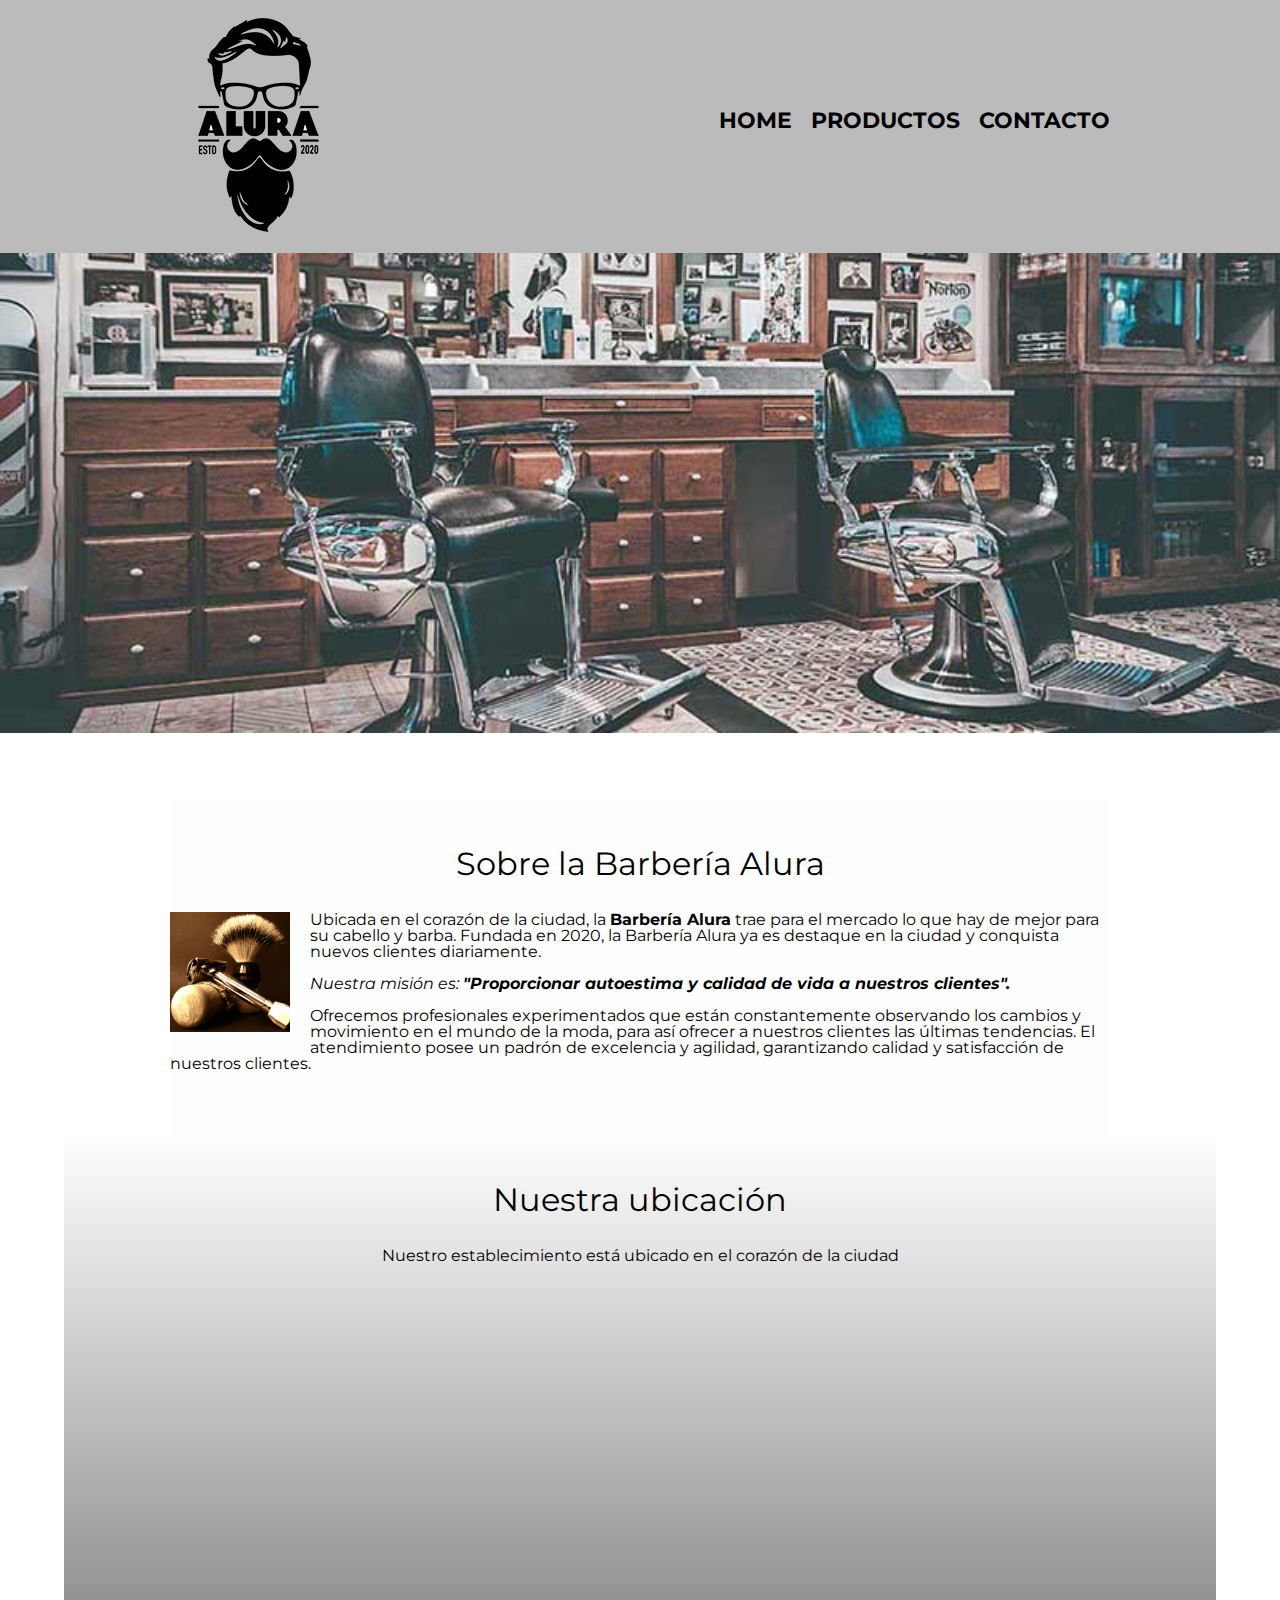
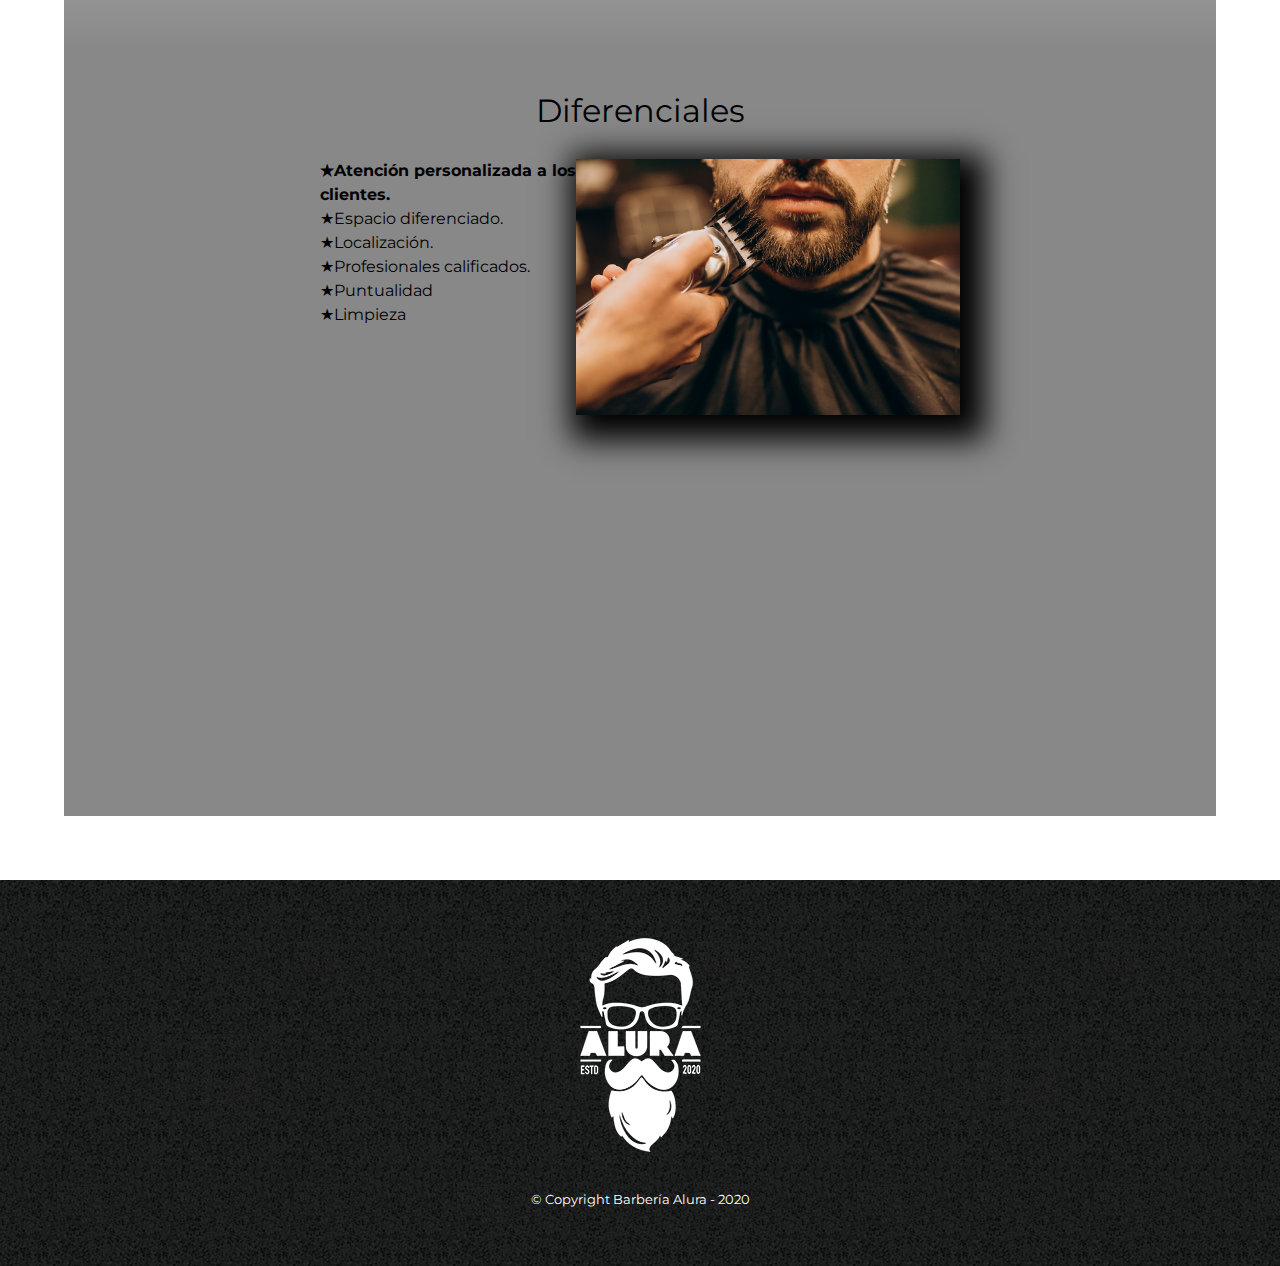
<file: index.html>
<!DOCTYPE html>

<html lang="es">
    <head>

        <meta charset="UTF-8">
        <meta name="viewport" content="width=device-width">
        <title>Barbería Alura</title>
        <link rel="stylesheet" href="reset.css">
        <link rel="stylesheet" href="style.css">
        <link rel="preconnect" href="https://fonts.googleapis.com">
        <link rel="preconnect" href="https://fonts.gstatic.com" crossorigin>
        <link href="https://fonts.googleapis.com/css2?family=Montserrat:ital,wght@0,100..900;1,100..900&display=swap" rel="stylesheet">

    </head>
    <body>

        <header>
            <div class="caja">
                <h1><img src="imagenes/logo.png"></h1>
                <nav>
                    <ul>
                        <li><a href="index.html">Home</a></li>
                        <li><a href="Productos.html">Productos</a></li>
                        <li><a href="Contacto.html">Contacto</a></li>
                    </ul>
                </nav>
            </div>    
        </header>   

        <img class="barberia" src="img/banner.jpg">
        <main>
                <section class="principal">

                    <h2 class="titulo-principal">Sobre la Barbería Alura</h2>
                    <img class="utensilios" src="img/utensilios[1].jpg" alt="utensilios de un barbero">
    
                    <p>Ubicada en el corazón de la ciudad, la <strong>Barbería Alura</strong> trae para el mercado lo que hay de mejor para su cabello y barba. Fundada en 2020, la Barbería Alura ya es destaque en la ciudad y conquista nuevos clientes diariamente. </p>
    
                    <p id= "Mision"><em> Nuestra misión es: <strong> "Proporcionar autoestima y calidad de vida a nuestros clientes". </em></strong></p>
    
                    <p>Ofrecemos profesionales experimentados que están constantemente observando los cambios y movimiento en el mundo de la moda, para así ofrecer a nuestros clientes las últimas tendencias. El atendimiento posee un padrón de excelencia y agilidad, garantizando calidad y satisfacción de nuestros clientes. 
                    </p>

                </section>

                <section class="mapa">
                    <h4 class="titulo-principal">Nuestra ubicación</h4>
                    <p>Nuestro establecimiento está ubicado en el corazón de la ciudad</p>
                    <div class="mapa-contenido">
                        <iframe src="https://www.google.com/maps/embed?pb=!1m18!1m12!1m3!1d29251.26382181558!2d-46.65523747085148!3d-23.58969706263172!2m3!1f0!2f0!3f0!3m2!1i1024!2i768!4f13.1!3m3!1m2!1s0x94ce5bd9bb943bf5%3A0x6f642995c970f0fe!2scaelum%20alura!5e0!3m2!1ses-419!2scl!4v1709138956808!5m2!1ses-419!2scl" width="100%" height="300" style="border:0;" allowfullscreen="" loading="lazy" referrerpolicy="no-referrer-when-downgrade"></iframe>
                    </div>
                    

                </section>
    
                <section class="diferenciales">
                    <h3 class="titulo-principal">Diferenciales</h3>
                    <div class="contenido-diferenciales">
                        <ul class="lista-diferenciales">
                            <li class="items">Atención personalizada a los clientes.</li>
                            <li class="items">Espacio diferenciado.</li>
                            <li class="items">Localización.</li>
                            <li class="items">Profesionales calificados.</li>
                            <li class="items">Puntualidad</li>
                            <li class="items">Limpieza</li>
                        </ul><img src="Diferenciales/Diferenciales.jpeg" class="imagen-diferenciales">
                    </div>
                    <div class="video">
                        <iframe width="100%" height="315" src="https://www.youtube.com/embed/wcVVXUV0YUY?si=dnn6-um3yzaOadD4" title="YouTube video player" frameborder="0" allow="accelerometer; autoplay; clipboard-write; encrypted-media; gyroscope; picture-in-picture; web-share" allowfullscreen></iframe>
                    </div>

                </section>

        </main>

            
        <footer>
            <img src="imagenes/logo-blanco.png" alt="logo pie barbería Alura" id="logoPie">
            <p class="copyright">&copy Copyright Barbería Alura - 2020</p>
        </footer>

    </body>

</html>
</file>
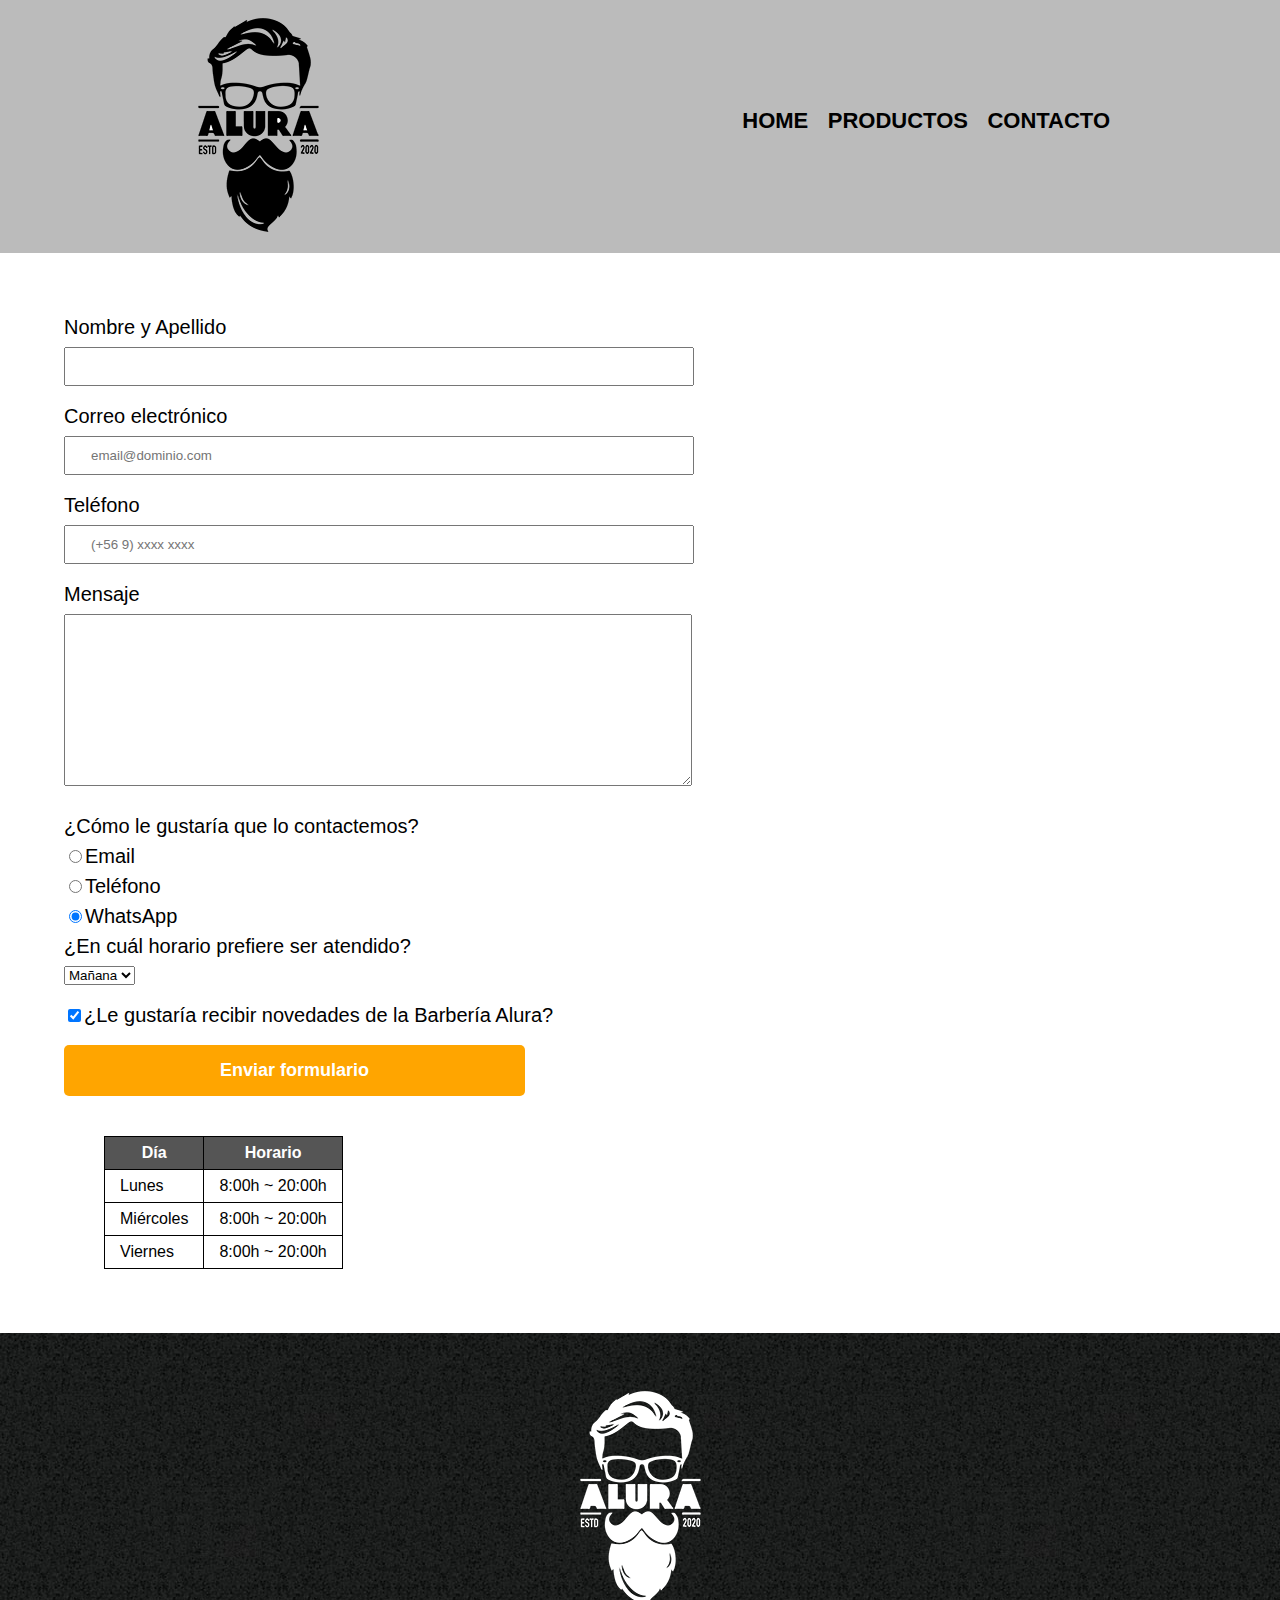
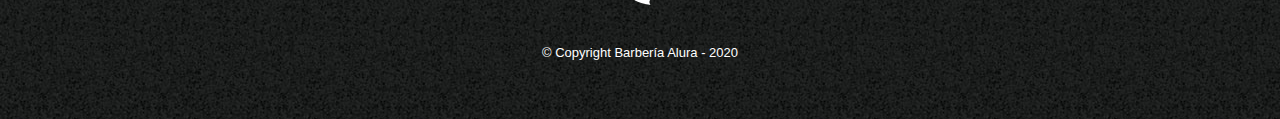
<file: Contacto.html>
<!DOCTYPE html>

<html>

    <head>
        <meta charset="utf-8">
        <title>Contacto - Barbería Alura</title>
        <link rel="stylesheet" href="reset.css">
        <link rel="stylesheet" href="style.css">

    </head>

    <body>
        <header>
            <div class="caja">
                <h1><img src="imagenes/logo.png" alt="logo barbería Alura"></h1>
                <nav>
                    <ul>
                        <li><a href="index.html">Home</a></li>
                        <li><a href="Productos.html">Productos</a></li>
                        <li><a href="Contacto.html">Contacto</a></li>
                    </ul>
                </nav>
            </div>    
        </header>
        <main>
            <form>
                <label for="nombreyapellido">Nombre y Apellido</label>
                <input type="text" id="nombreyapellido" class="input-padron" required>
                
                <label for="correoelectronico">Correo electrónico</label>
                <input type="email" id="correoelectronico" class="input-padron" required placeholder="email@dominio.com">

                <label for="telefono">Teléfono</label>
                <input type="tel" id="telefono" class="input-padron" required placeholder="(+56 9) xxxx xxxx">

                <label for="mensaje">Mensaje</label>
                <textarea cols="70" rows="10" class="input-padron"></textarea>

                <fieldset>
                    <legend class="preguntaContacto">¿Cómo le gustaría que lo contactemos?</legend>

                    <label for="radio-email"><input type="radio" name="contacto" value="email" id="radio-email">Email</label>
                    

                    <label for="radio-telefono"><input type="radio" name="contacto" value="telefono" id="radio-telefono">Teléfono</label>
                    
                    <label for="radio-whatsapp"><input type="radio" name="contacto" value="whatsapp" id="radio-whatsapp" checked>WhatsApp</label>
                </fieldset>

                <fieldset>
                    <legend>¿En cuál horario prefiere ser atendido?</legend>
                    <select>
                        <option>Mañana</option>
                        <option>Tarde</option>
                        <option>Noche</option>
                    </select>
                </fieldset>

                <label class="checkbox"><input type="checkbox" checked>¿Le gustaría recibir novedades de la Barbería Alura?</label>

                <input type="submit" value="Enviar formulario" class="enviar">

            </form>
            <table>
                <thead>
                    <tr>
                        <th>Día</th>
                        <th>Horario</th>
                    </tr>
                </thead>

                    <tbody>
                    <tr>
                        <td>Lunes</td>
                        <td>8:00h ~ 20:00h</td>
                    </tr>
                    <tr>
                        <td>Miércoles</td>
                        <td>8:00h ~ 20:00h</td>
                    </tr>
                    <tr>
                        <td>Viernes</td>
                        <td>8:00h ~ 20:00h</td>
                    </tr>
                </tbody>
            </table>
        </main>
        <footer>
            <img src="imagenes/logo-blanco.png" alt="logo pie barbería Alura" id="logoPie">
            <p class="copyright">&copy Copyright Barbería Alura - 2020</p>
        </footer>
      </body>
  
  </html>
</file>
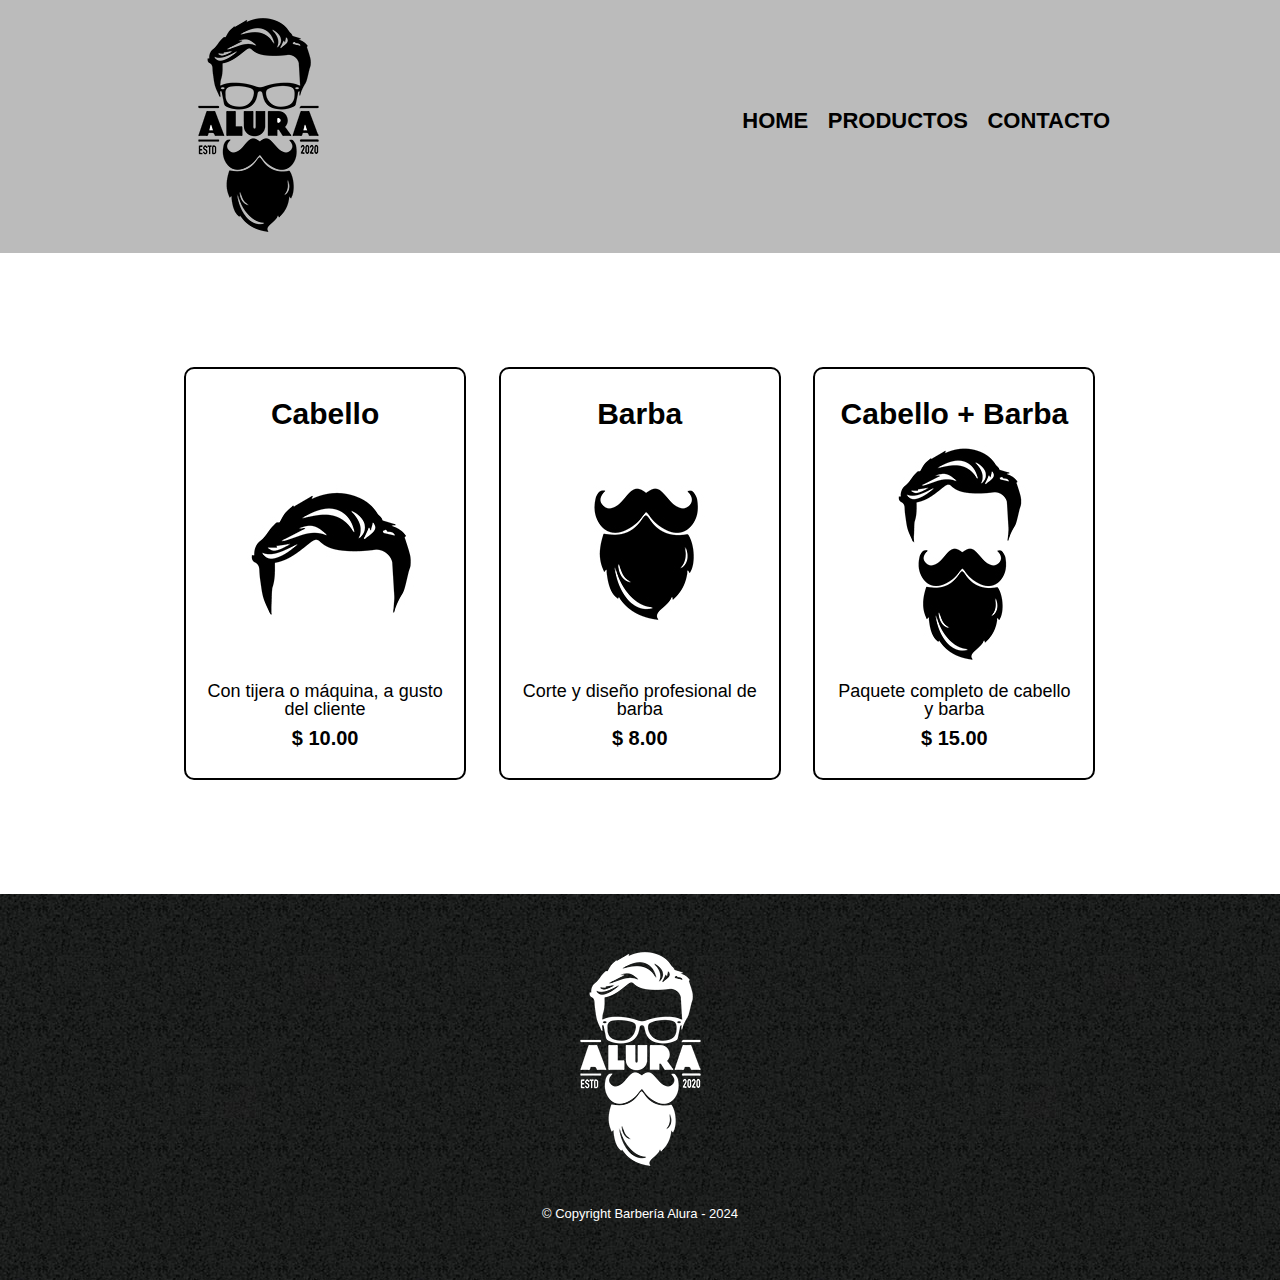
<file: Productos.html>
<!DOCTYPE html>

<html>

    <head>
        <meta charset="utf-8">
        <title>Productos - Barbería Alura</title>
        <link rel="stylesheet" href="reset.css">
        <link rel="stylesheet" href="style.css">

    </head>

    <body>
        <header>
            <div class="caja">
                <h1><img src="imagenes/logo.png"></h1>
                <nav>
                    <ul>
                        <li><a href="index.html">Home</a></li>
                        <li><a href="Productos.html">Productos</a></li>
                        <li><a href="Contacto.html">Contacto</a></li>
                    </ul>
                </nav>
            </div>    
        </header>
        <main>
            <ul class="productos">
                <li>
                    <h2>Cabello</h2>
                    <img src="imagenes/cabello.jpg">
                    <p class="descripcion">Con tijera o máquina, a gusto del cliente</p>
                    <p class="precio">$ 10.00</p>
                </li>
                <li>
                    <h2>Barba</h2>
                    <img src="imagenes/barba.jpg">
                    <p class="descripcion">Corte y diseño profesional de barba</p>
                    <p class="precio">$ 8.00</p>
                </li>
                <li>
                    <h2>Cabello + Barba</h2>
                    <img src="imagenes/cabello+barba.jpg">
                    <p class="descripcion">Paquete completo de cabello y barba</p>
                    <p class="precio">$ 15.00</p>
                </li>
            </ul>
        </main>

        <footer>
          <img src="imagenes/logo-blanco.png" id="logoPie">
          <p class="copyright">&copy Copyright Barbería Alura - 2024</p>
        </footer>
    </body>

</html>
</file>
<file: style.css>
body{
    font-family: "Montserrat", sans-serif;;
}

header{
    background-color: #BBBBBB;
    padding: 20 px 0px;
}

.caja{
    width: 940px;
    position: relative;
    margin: 0 auto;
}

nav{
    position: absolute;
    top: 110px;
    right: 0px;
}

nav li{
    display: inline;
    margin: 0 0 0 15px;
}

nav a{
    text-transform: uppercase;
    color: #000000;
    font-weight: bold;
    font-size: 22px;
    text-decoration: none;
}

nav a:hover{
    color: #c78c19;
    text-decoration: underline;
}

main{
    margin: 5%;
}

.productos{
    width: 940px;
    margin: 0 auto;
    padding: 50px;
}

.productos li{
    display: inline-block;
    text-align: center;
    width: 30%;
    vertical-align: top;
    margin: 0 1.5%;
    padding: 30px 20px;
    box-sizing: border-box;
    border:  2px solid #000000;
    border-radius: 10px;
}

.productos li:hover{
    border-color: #c78c19;
}

.productos li:active{
    border-color: #088c19;
}

.productos h2{
    font-size: 30px;
    font-weight: bold;
}

.productos li:hover h2{
    font-size: 33px;
}

.descripcion{
    font-size: 18px;
}

.precio{
    font-size: 20px;
    font-weight: bold;
    margin-top: 10px;
}

footer{
    text-align: center;
    background: url(imagenes/bg.jpg);
    padding: 40px;
}

.copyright{
    color: #ffffff;
    font-size: 13px;
    margin: 20px;
}

#logopie{
    width: 150px;
}

form{
    margin: 40px 0;
}

form label, form legend{
    display: block;
    font-size: 20px;
    margin: 0 0 10px;
}

.preguntaContacto{
    padding-top: 10px;
}

.input-padron {
    display: block;
    margin: 0 0 20px;
    padding: 10px 25px;
    width: 50%;
}

.checkbox{
    margin: 20px 0;
}

.enviar{
    width: 40%;
    padding: 15px 0;
    font-size: 18px;
    font-weight: bold;
    color: white;
    background: orange;
    border: none;
    border-radius: 5px;
    transition: 1s all;
    cursor: pointer;
}

.enviar:hover{
    background: darkorange;
    transform: scale(1.2);
}

table{
    margin: 40px 40px;
}

thead{
    background: #555555;
    color: white;
    font-weight: bold;
}

td, th{
    border: 1px solid #000000;
    padding: 8px 15px;
}

/*css para nuestra página home*/

.barberia{
    width: 100%;
}

.principal{
    padding: 3em 0;
    background: #FEFEFE;
    width: 940px;
    margin: 0 auto;
}

.titulo-principal{
    text-align: center;
    font-size: 2em;
    margin: 0 0 1em;
    clear: left;
}

.principal p{
    margin: 0 0 1em;
}

.principal strong{
    font-weight: bold;
}

.principal em{
    font-style: italic;
}

.utensilios{
    width: 120px;
    float: left;
    margin: 0 20px 20px 0;
}

.mapa{
    padding: 3em 0;
    background: linear-gradient(#FEFEFE, #888888)
}

.mapa p {
    margin: 0 0 2em;
    text-align: center;
}

.mapa-contenido{
    width: 940px;
    margin: 0 auto;
}

.diferenciales{
    padding: 3em 0;
    background: #888888;
}

.contenido-diferenciales{
    width: 640px;
    margin: 0 auto;
}

.lista-diferenciales{
    width: 40%;
    display: inline-block;
    vertical-align: top;
}

.items{
    line-height: 1.5;
}

.items:before{
    content:"\2605"
}


.items:first-child{
    font-weight: bold;
}

.imagen-diferenciales{
    width: 60%;
    transition: 400mms;
    box-shadow: 10px 10px 30px 15px #000000;
    
}

.imagen-diferenciales:hover{
    opacity: 0.3;
}

.video{
    width: 560px;
    margin: 1em auto;
}
@media screen and (max-width:480px){
    h1{
        text-align: center;
    }

    nav{
        position: static;
    }

    .caja, .principal, .mapa-contenido, .contenido-diferenciales, .video{
        width: auto;
    }

    .lista-diferenciales, .imagen-diferenciales{
        width: 100%;
    }
}
</file>
